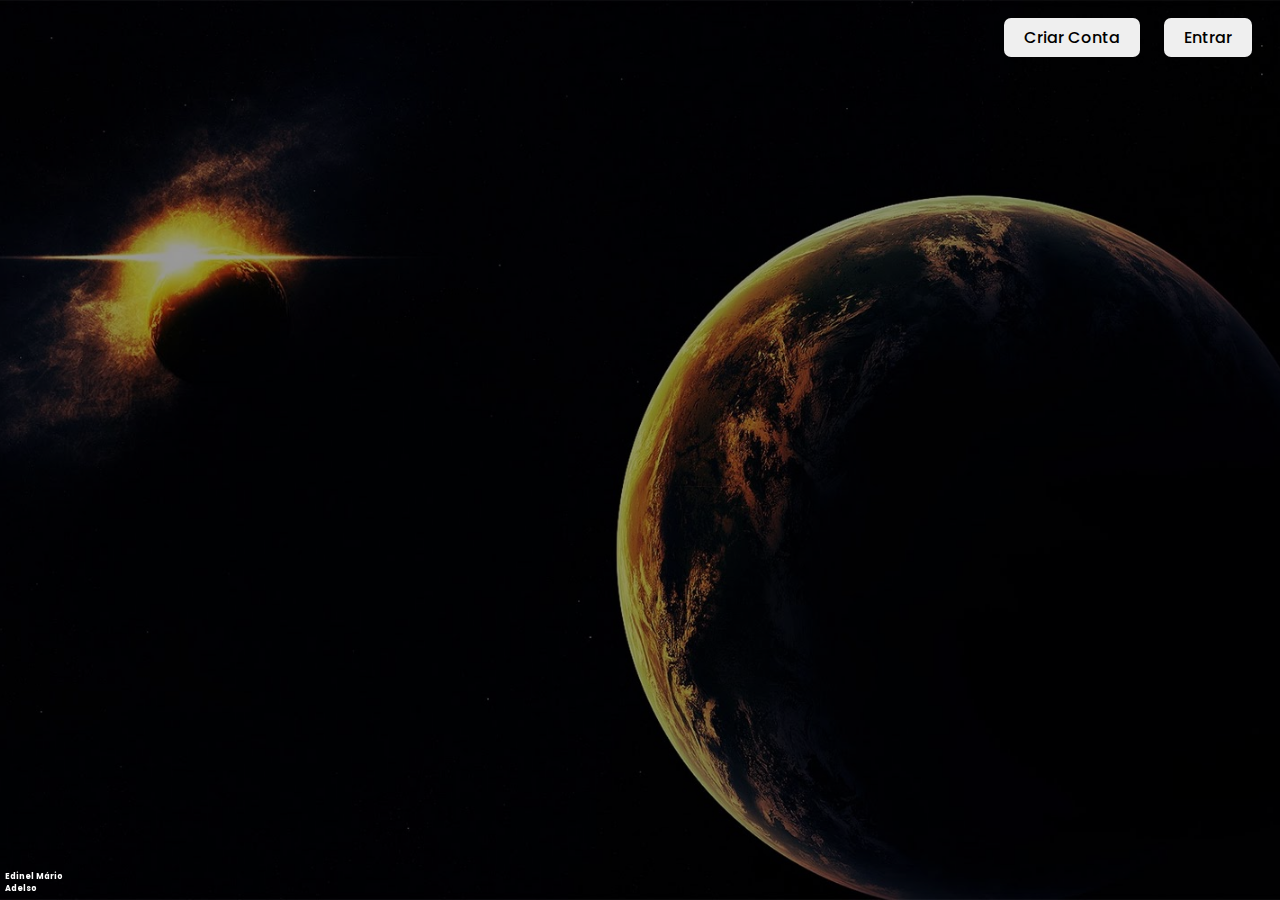
<file: index.html>
<!DOCTYPE html>
<html lang="pt-pt">

<head>
    <meta charset="UTF-8">
    <meta name="viewport" content="width=device-width, initial-scale=1.0">
    <title>Tela de Cadastro</title>

    <link rel="stylesheet" href="src/style/style.css">
</head>

<body>
    <nav>
        <button onclick="aparecer()" id="criar_conta">criar conta</button>
        <button id="entrar_conta">Entrar</button>
    </nav>

    <div class="imagem-tela">
        <img src="./src/img/1920_1200_20100427125153210981.jpg" alt="">
    </div>

    <div id="dwe">
        <form  action="" class="formulario">
            <button onclick="desaparecer()" class="close">✕</button>
            <div class="main-text">
                <h1> Faça o seu cadastro!</h1>
            </div>
            <section>
                <div>
                    <label for="nome_id">nome</label>
                    <input id="nome_id" type="text" name="Nome do Usuario" placeholder="nome do usuário" required>
                </div>
                <div>
                    <label for="apelido_id">apelido</label>
                    <input id="apelido_id" type="text" name="Apelido" placeholder="Apelido" required>
                </div>
                <div>
                    <label for="data_id">idade</label>
                    <input id="data_id" type="date" name="idade" required>
                </div>
                <div>
                    <label for="email_id">email</label>
                    <input id="email_id" class="email" type="email" name="Endereço de email" placeholder="insira@email" required>
                </div>
                <div class="Palavra-passe">
                    <label for="password_id">password</label>
                    <input id="password_id" type="password" name="Palavra-passe" placeholder="palavra passe" required>
                </div>
            </section>
            <button onclick="desaparecerFormulario()" class="send-input" type="submit">Enviar Cadastro</button>
        </form>
    </div>

    <div class="feitoPor">
        <h2>Edinel Mário Adelso</h2>
    </div>
</body>
<script>
    const dwe = window.document.getElementById('dwe')
    dwe.style.position = 'absolute';
    dwe.style.zIndex = '-3';
    function aparecer(){
    dwe.style.zIndex = '3';}

    function desaparecer(){
        dwe.style.zIndex = '-3'
    }
</script>
</html>
</file>
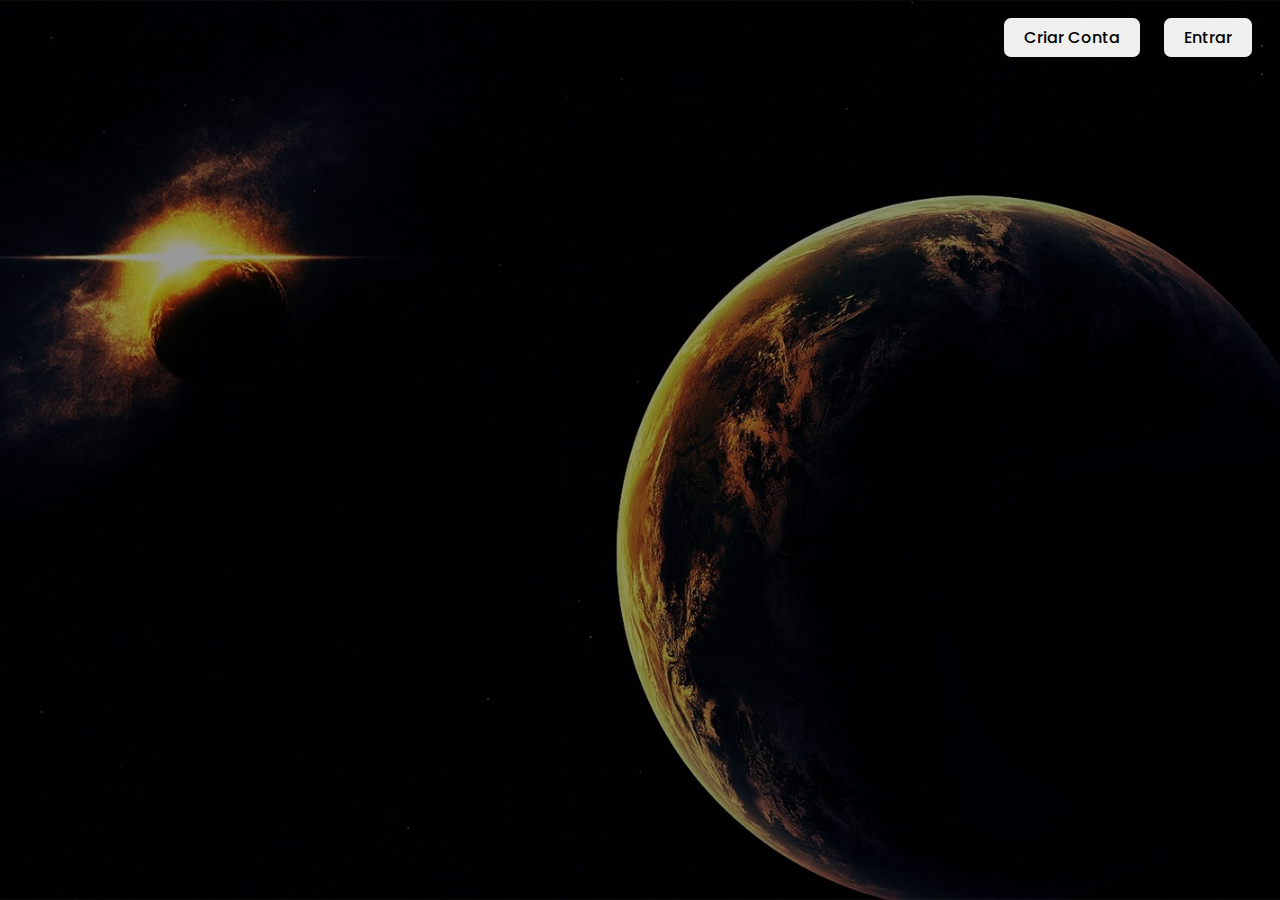
<file: telaLogin1.html>
<!DOCTYPE html>
<html lang="pt-pt">

<head>
    <meta charset="UTF-8">
    <meta name="viewport" content="width=device-width, initial-scale=1.0">
    <title>Teste if</title>

    <link rel="stylesheet" href="src/style/style.css">
</head>

<body>
    <nav>
        <button onclick="aparecer()" id="criar_conta">criar conta</button>
        <button id="entrar_conta">Entrar</button>
    </nav>

    <div class="imagem-tela">
        <img src="./src/img/1920_1200_20100427125153210981.jpg" alt="">
    </div>

    <div id="dwe">
        <form  action="" class="formulario">
            <button onclick="desaparecer()" class="close">✕</button>
            <div class="main-text">
                <h1> Faça o seu cadastro!</h1>
            </div>
            <section>
                <div>
                    <label for="nome_id">nome</label>
                    <input id="nome_id" type="text" name="Nome do Usuario" placeholder="nome do usuário" required>
                </div>
                <div>
                    <label for="apelido_id">apelido</label>
                    <input id="apelido_id" type="text" name="Apelido" placeholder="Apelido" required>
                </div>
                <div>
                    <label for="data_id">idade</label>
                    <input id="data_id" type="date" name="idade" required>
                </div>
                <div>
                    <label for="email_id">email</label>
                    <input id="email_id" class="email" type="email" name="Endereço de email" placeholder="insira@email" required>
                </div>
                <div class="Palavra-passe">
                    <label for="password_id">password</label>
                    <input id="password_id" type="password" name="Palavra-passe" placeholder="palavra passe" required>
                </div>
            </section>
            <button onclick="desaparecerFormulario()" class="send-input" type="submit">Enviar Cadastro</button>
        </form>
    </div>
</body>
<script>
    const dwe = window.document.getElementById('dwe')
    dwe.style.position = 'absolute';
    dwe.style.zIndex = '-3';
    function aparecer(){
    dwe.style.zIndex = '3';}

    function desaparecer(){
        dwe.style.zIndex = '-3'
    }
</script>
</html>
</file>
<file: src/style/style.css>
@charset "UTF-8";

@import url('https://fonts.googleapis.com/css2?family=Poppins:ital,wght@0,100;0,200;0,300;0,400;0,500;0,600;0,700;0,800;0,900;1,100;1,200;1,300;1,400;1,500;1,600;1,700;1,800;1,900&display=swap');

* {
    margin: 0;
    padding: 0;
    box-sizing: border-box;
    text-transform: capitalize;
    font-family: "Poppins", sans-serif;
}

body {
    width: 100vw;
    height: 100vh;
    display:flex;
    justify-content: center;
}
/*Inicio da nav*/
nav {
    position: absolute;
    right:  0px;
    top: 0px;
    margin: 18px;
}
nav button{
    border: none;
    border-radius: 7px;
    padding: 7px 20px;
    font-weight: 500;
    font-size: 12pt;
    margin: 0 10px;
}
#criar_conta:hover, #entrar_conta:hover{
    cursor: pointer;
    transform: translate(1px, 2px);
    transition: .1s;
    background-color: #bacdbd;
}
/*--Fim da nav--*/

.imagem-tela img{
    width: 100%;
    height: 100%;
    position: absolute;
    top: 0;
    left: 0;
    z-index: -1;
    object-fit: cover;
    filter: brightness(60%);
}

/*--Inicio do formulario--*/
.formulario {
    flex-shrink: 2;
    margin:15% 0;
    width: 450px;
    max-height: 600px;
    border: solid 3px rgb(90, 88, 88);
    border-radius: 10px;
    background: rgba(169, 169, 169, 0.3);
    
    display: flex;
    flex-flow: column nowrap;
    align-items: center;
}

.main-text{
    max-width: 280px;
    margin: 30px;
    flex-shrink: 2;
}

.main-text h1 {
    flex-shrink: 2;
    font-size: 24pt;
    font-weight: 800;
    color: #fff;
    text-align: center;
    text-transform: none;
}

label {
    flex-shrink: 2;
    background-color: rgba(34, 34, 34, 0.8);
    color: white;
    padding: 7px 20px;
    border-radius: 7px;
    font-size: 12pt;
    font-weight: 700;
}
label:hover {
    background-color: rgba(47, 49, 47, 0.8);
}

.formulario section {
    flex-shrink: 2;
    display: flex;
    flex-flow: column;
    justify-content: space-around;
    gap: 20px;
}

.formulario section div {
    display: flex;
    margin: 0 40px;
}

.formulario section input:hover {
    cursor: pointer;
}

.formulario section input::placeholder {
    flex-shrink: 2;
    color: #000;
    text-align: center;
    text-decoration: none;
    text-overflow: ellipsis;
}

.formulario section input{
    flex-shrink: 2;
    border: none;
    border-radius: 7px;
    padding: 7px 20px;
    margin-left: 10px;
    font-size: 12pt;
    width: 100%;
}
.close{
    position: absolute;
    left: 20px;
    margin-top: 10px;
    text-decoration: none;
    background: none;
    border: none;
    color: darkorange;
    font-size: 16pt;
    font-weight: 700;
}
.close:hover{
    color: orangered;
    cursor: pointer;
}
.send-input{
    flex-shrink: 5;
    margin: 40px;
    padding: 10px 40px;
    font-size: 14pt;
    font-weight: 700;
    background-color: rgba(47, 49, 47, 0.9);
    border: solid rgba(169, 169, 169, 0.3);
    border-radius: 10px;
    color: #fff;
}

.send-input:hover {
    background-color: rgb(82, 82, 81);
    cursor: pointer;
}

.feitoPor {
    position: fixed;
    color: #fff;
    left: 5px;
    bottom: 5px;
    z-index: 0;
    width: 58px;
}
.feitoPor:hover {
    text-decoration: underline;
    box-shadow: 2px 2px 2px #23aeff;
}
.feitoPor h2{
    font-size: 6pt;
}
</file>
